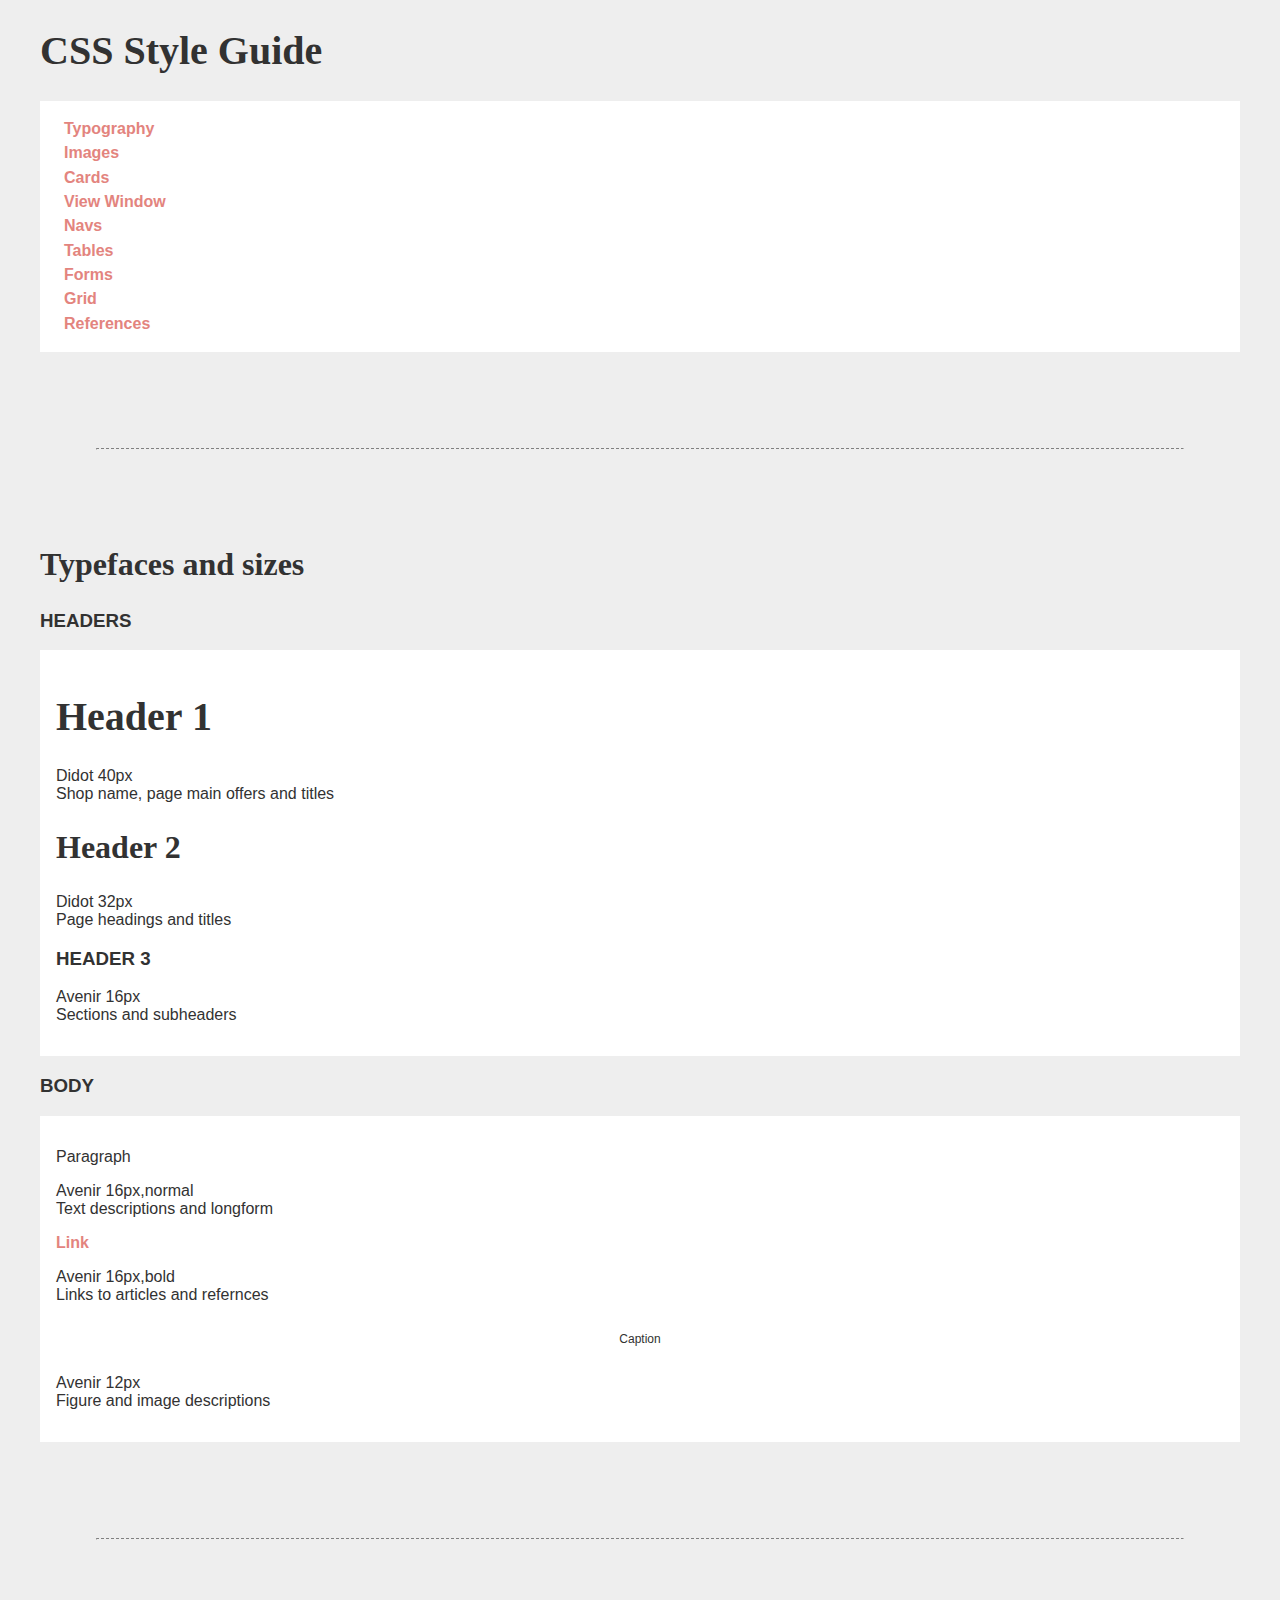
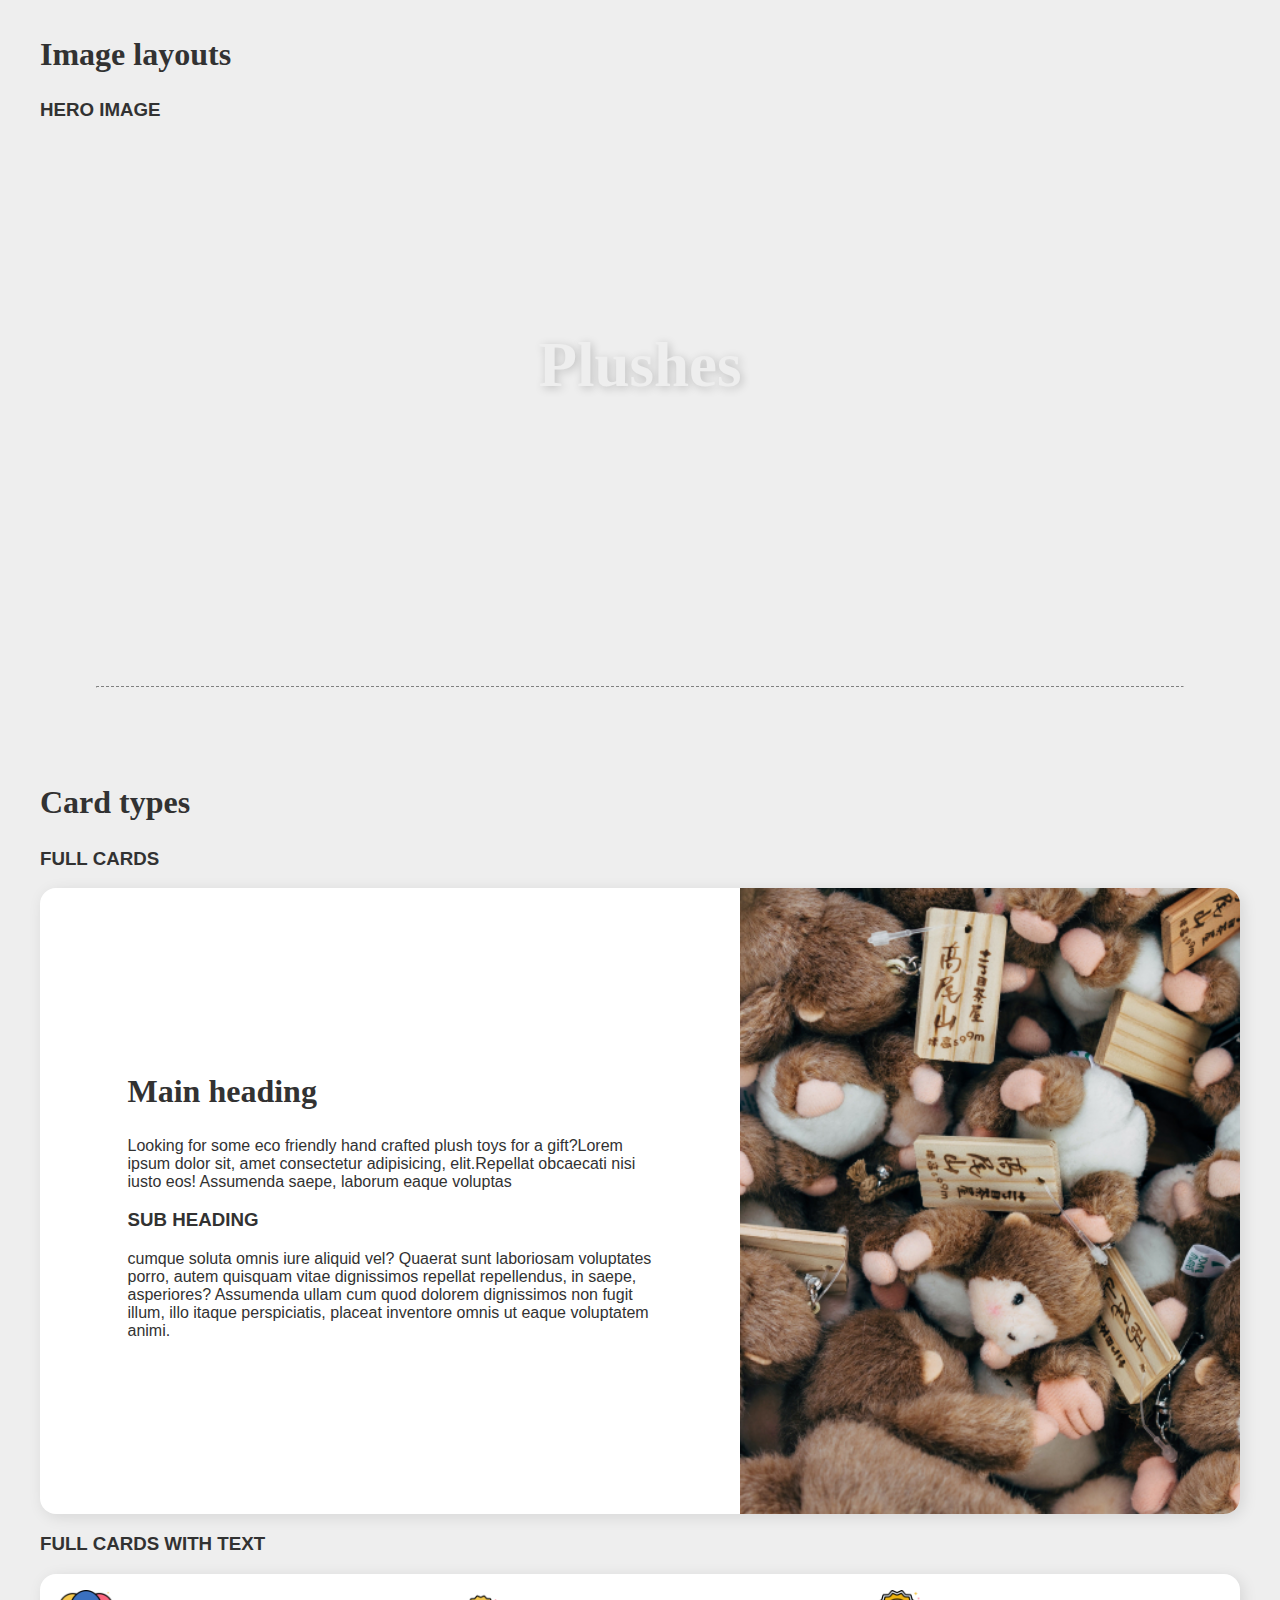
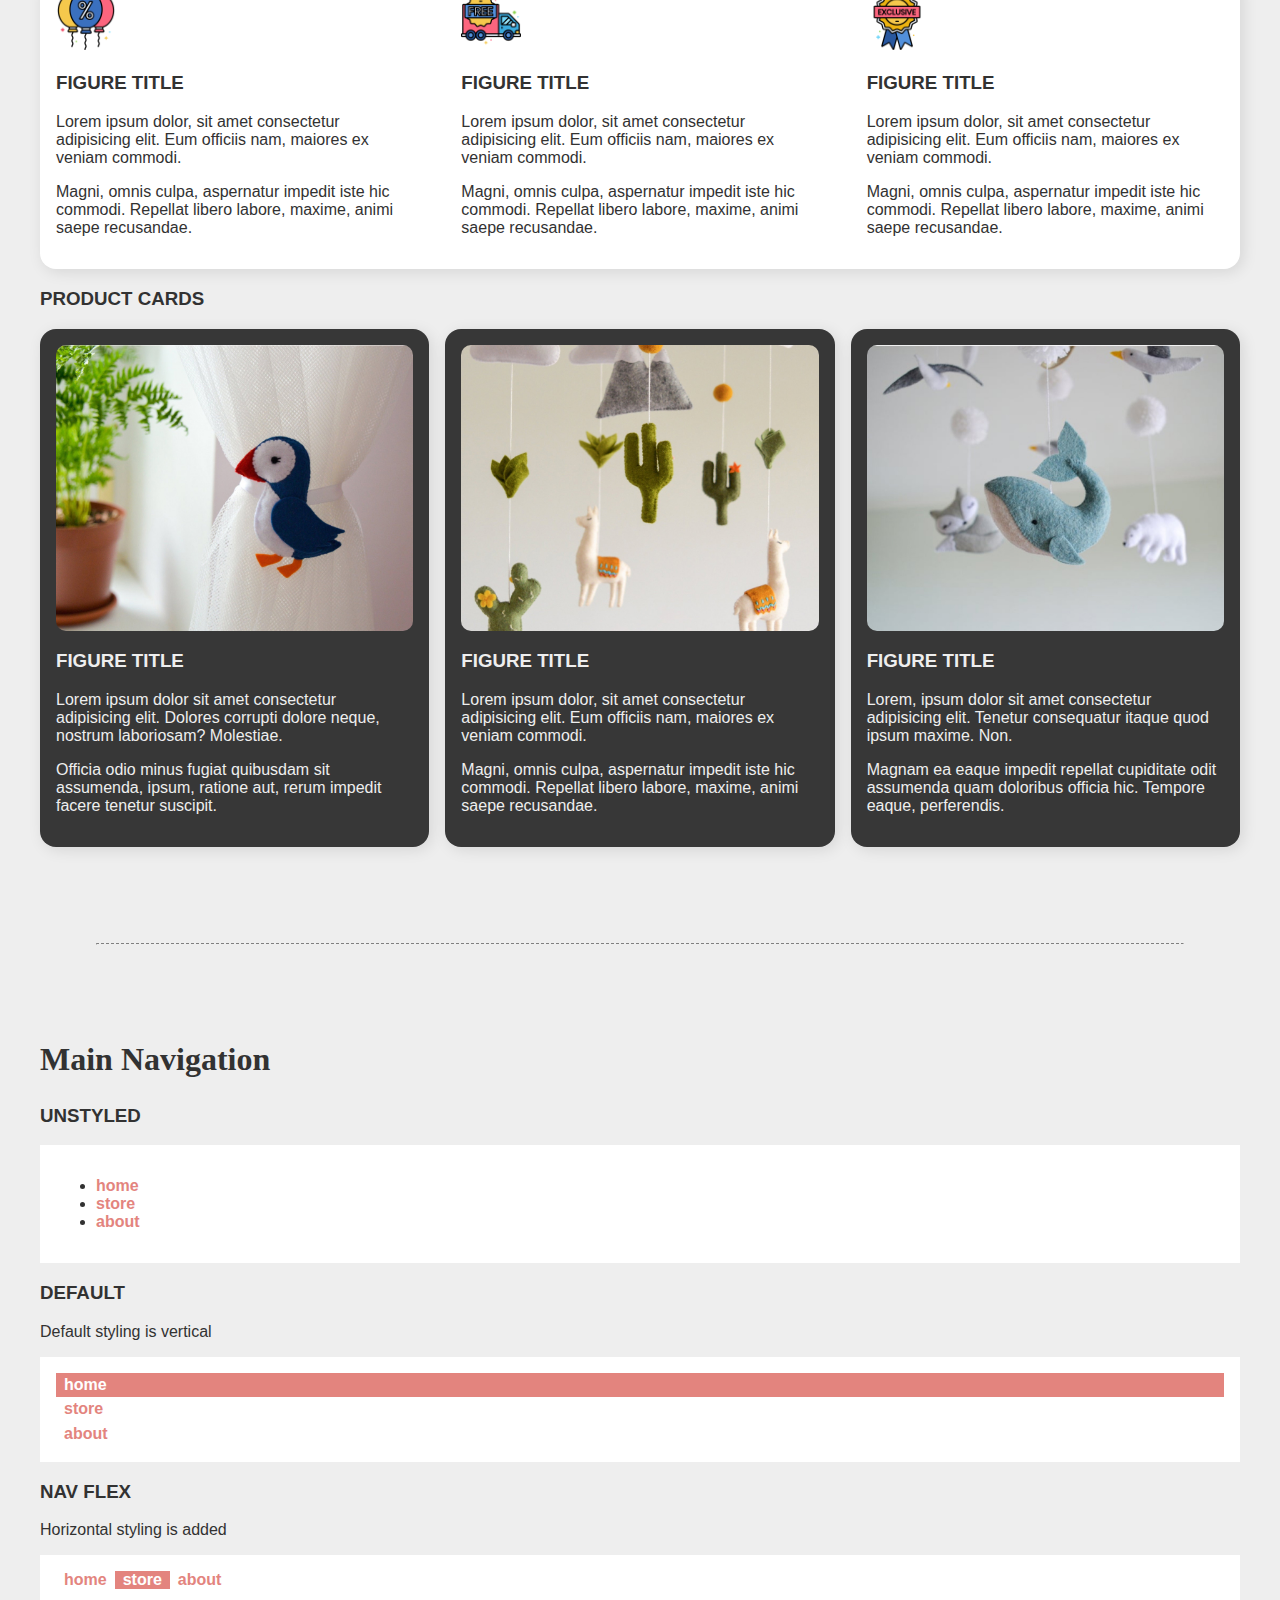
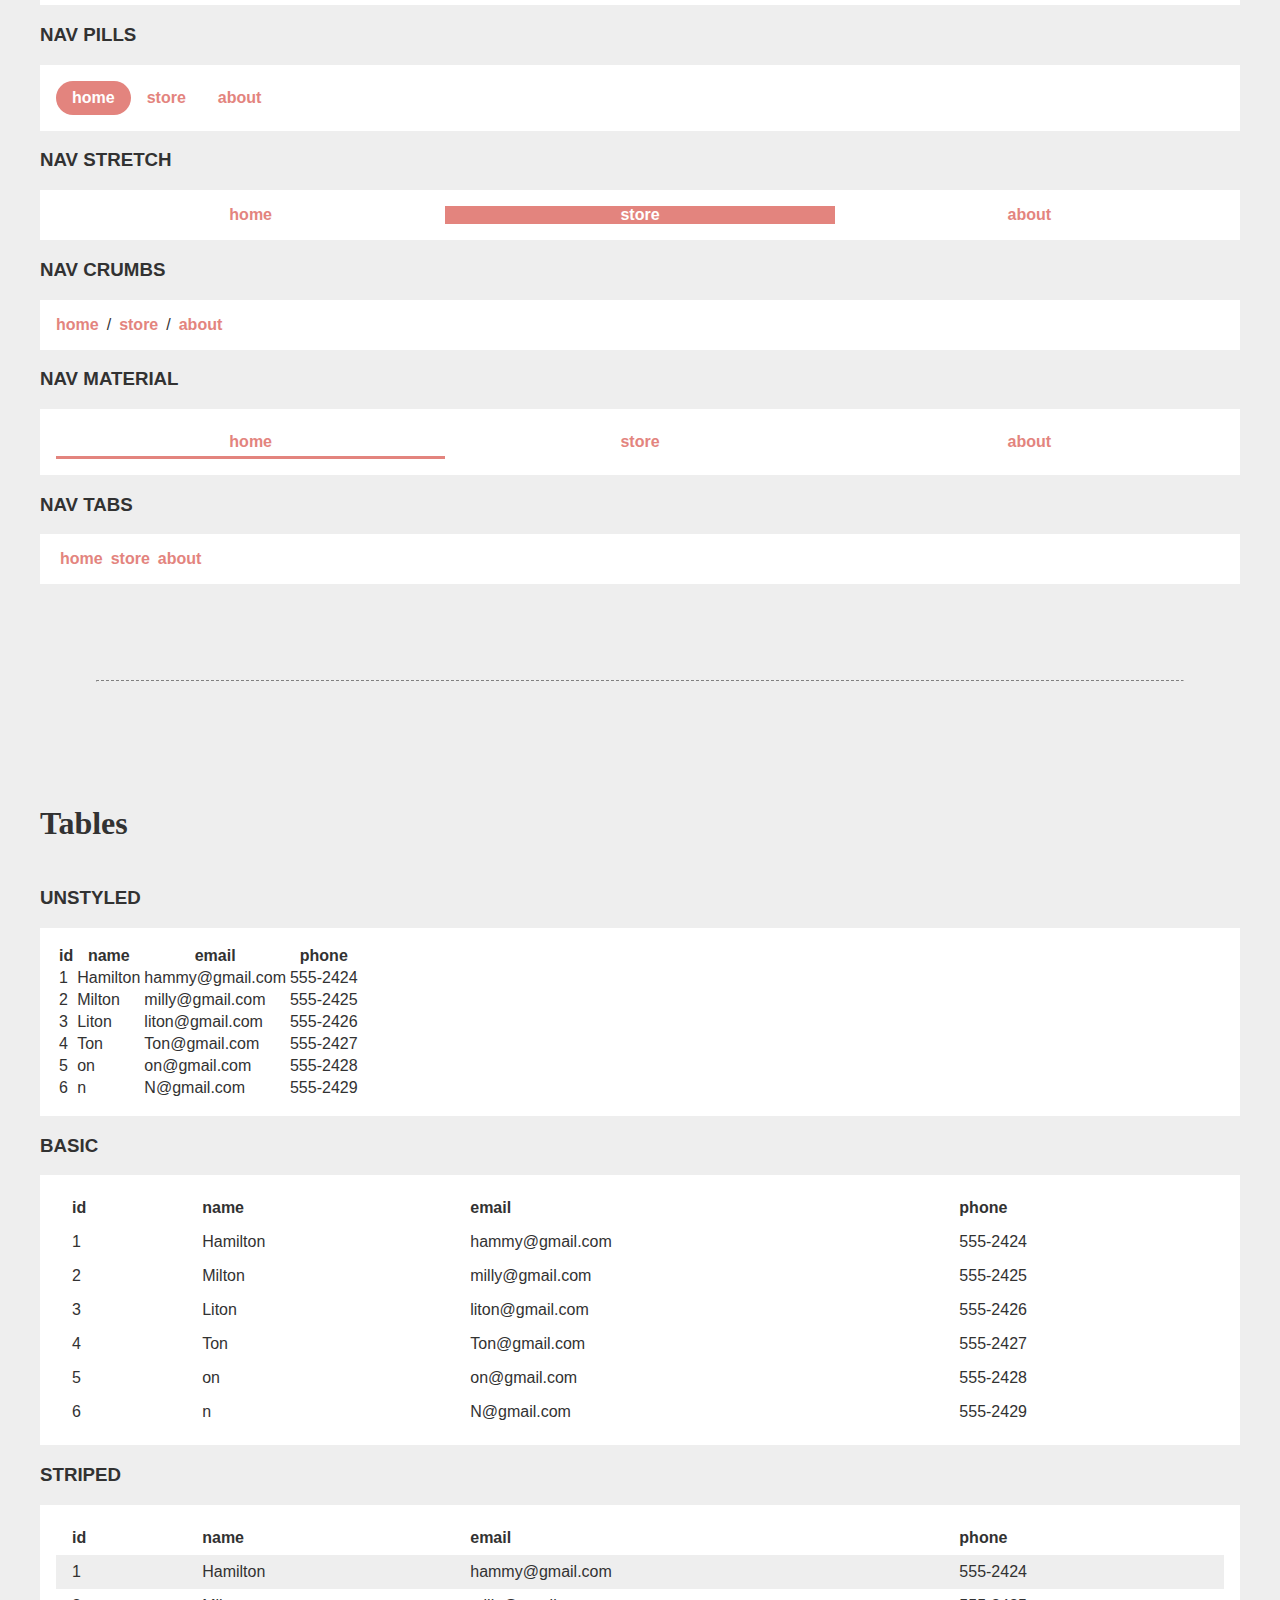
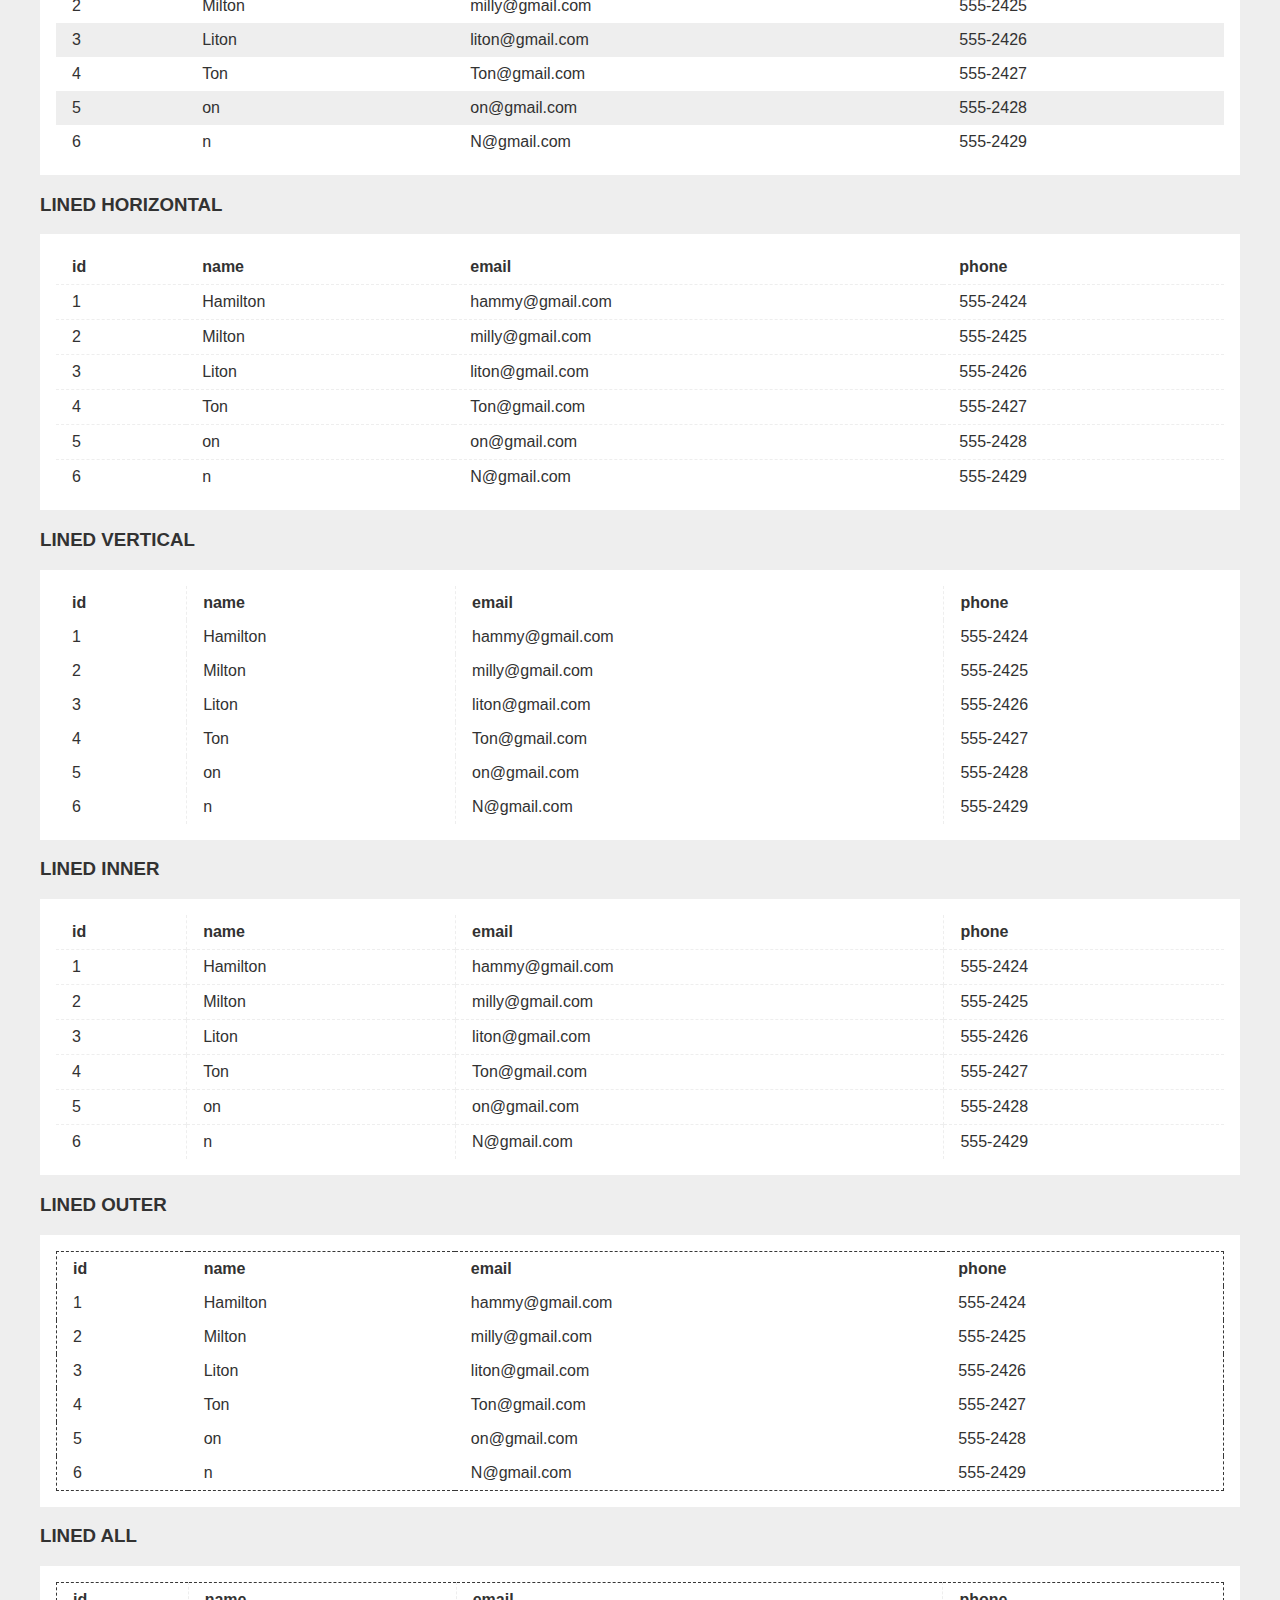
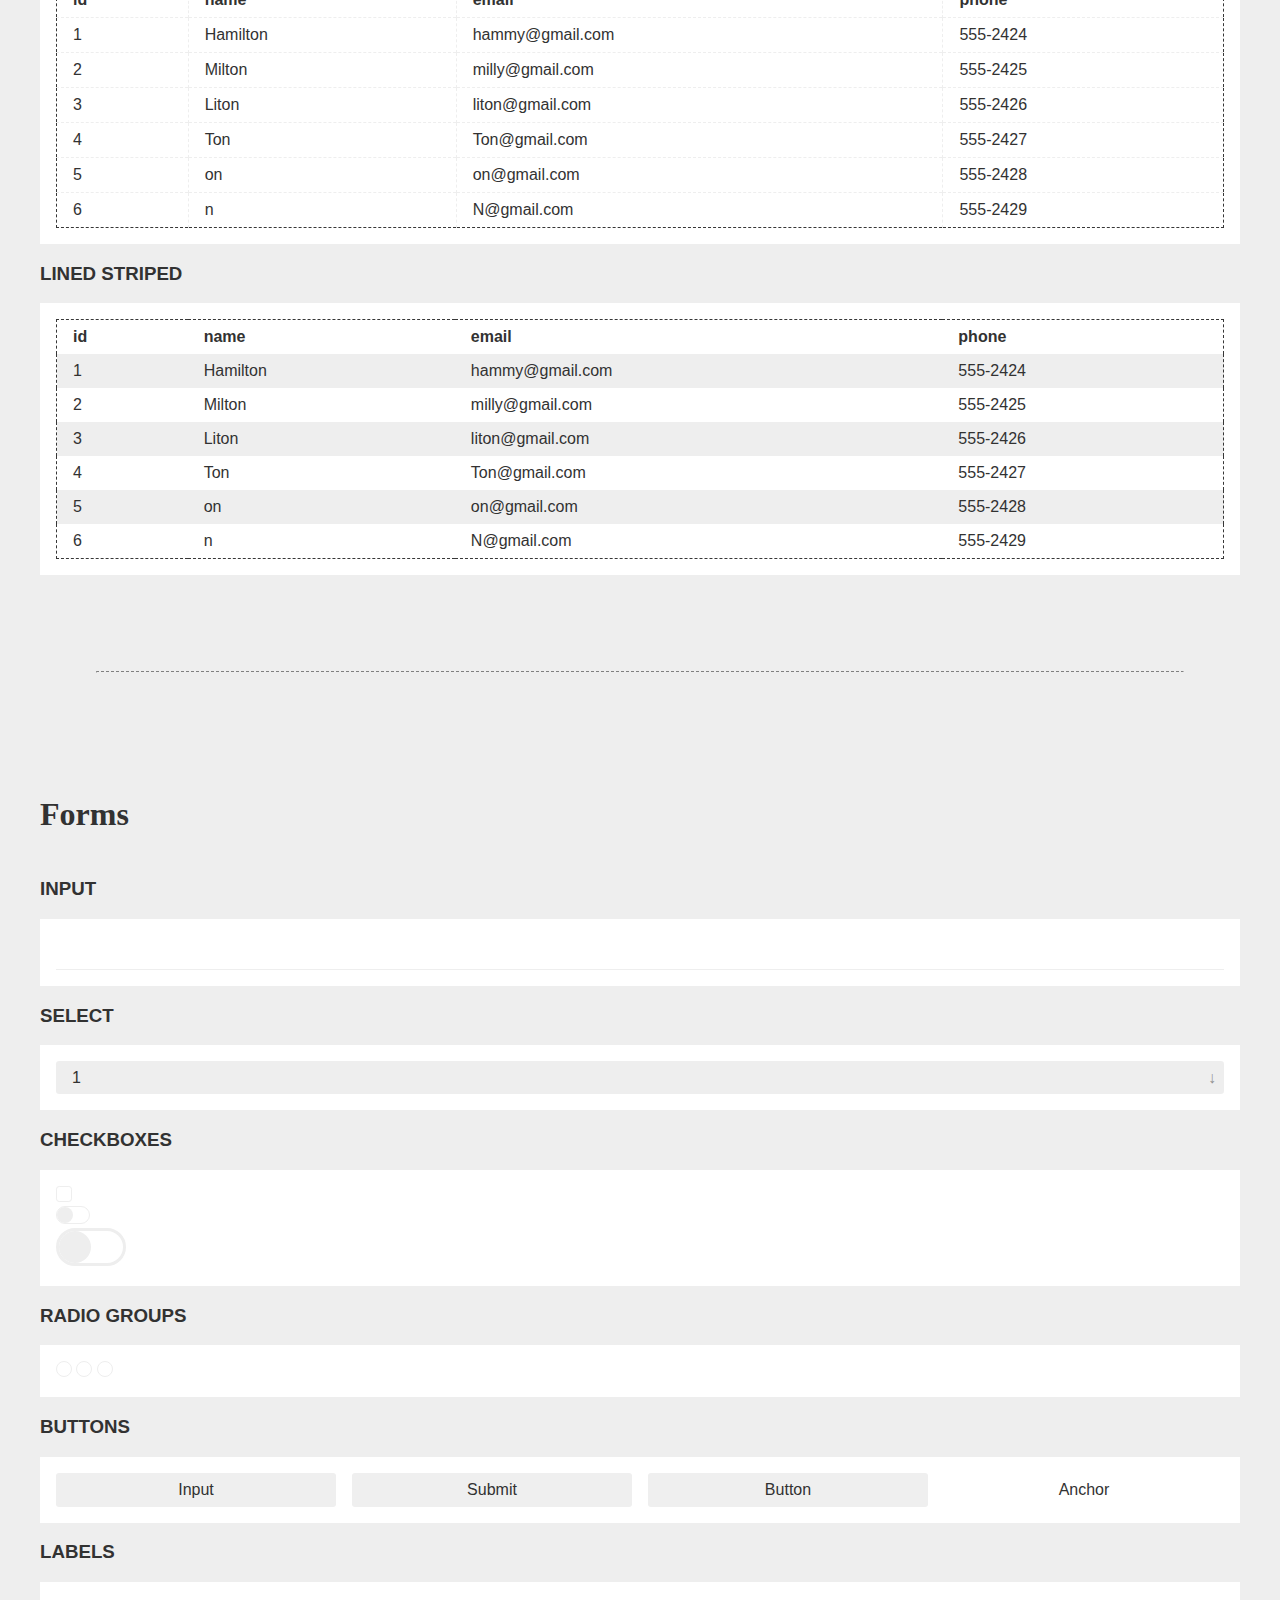
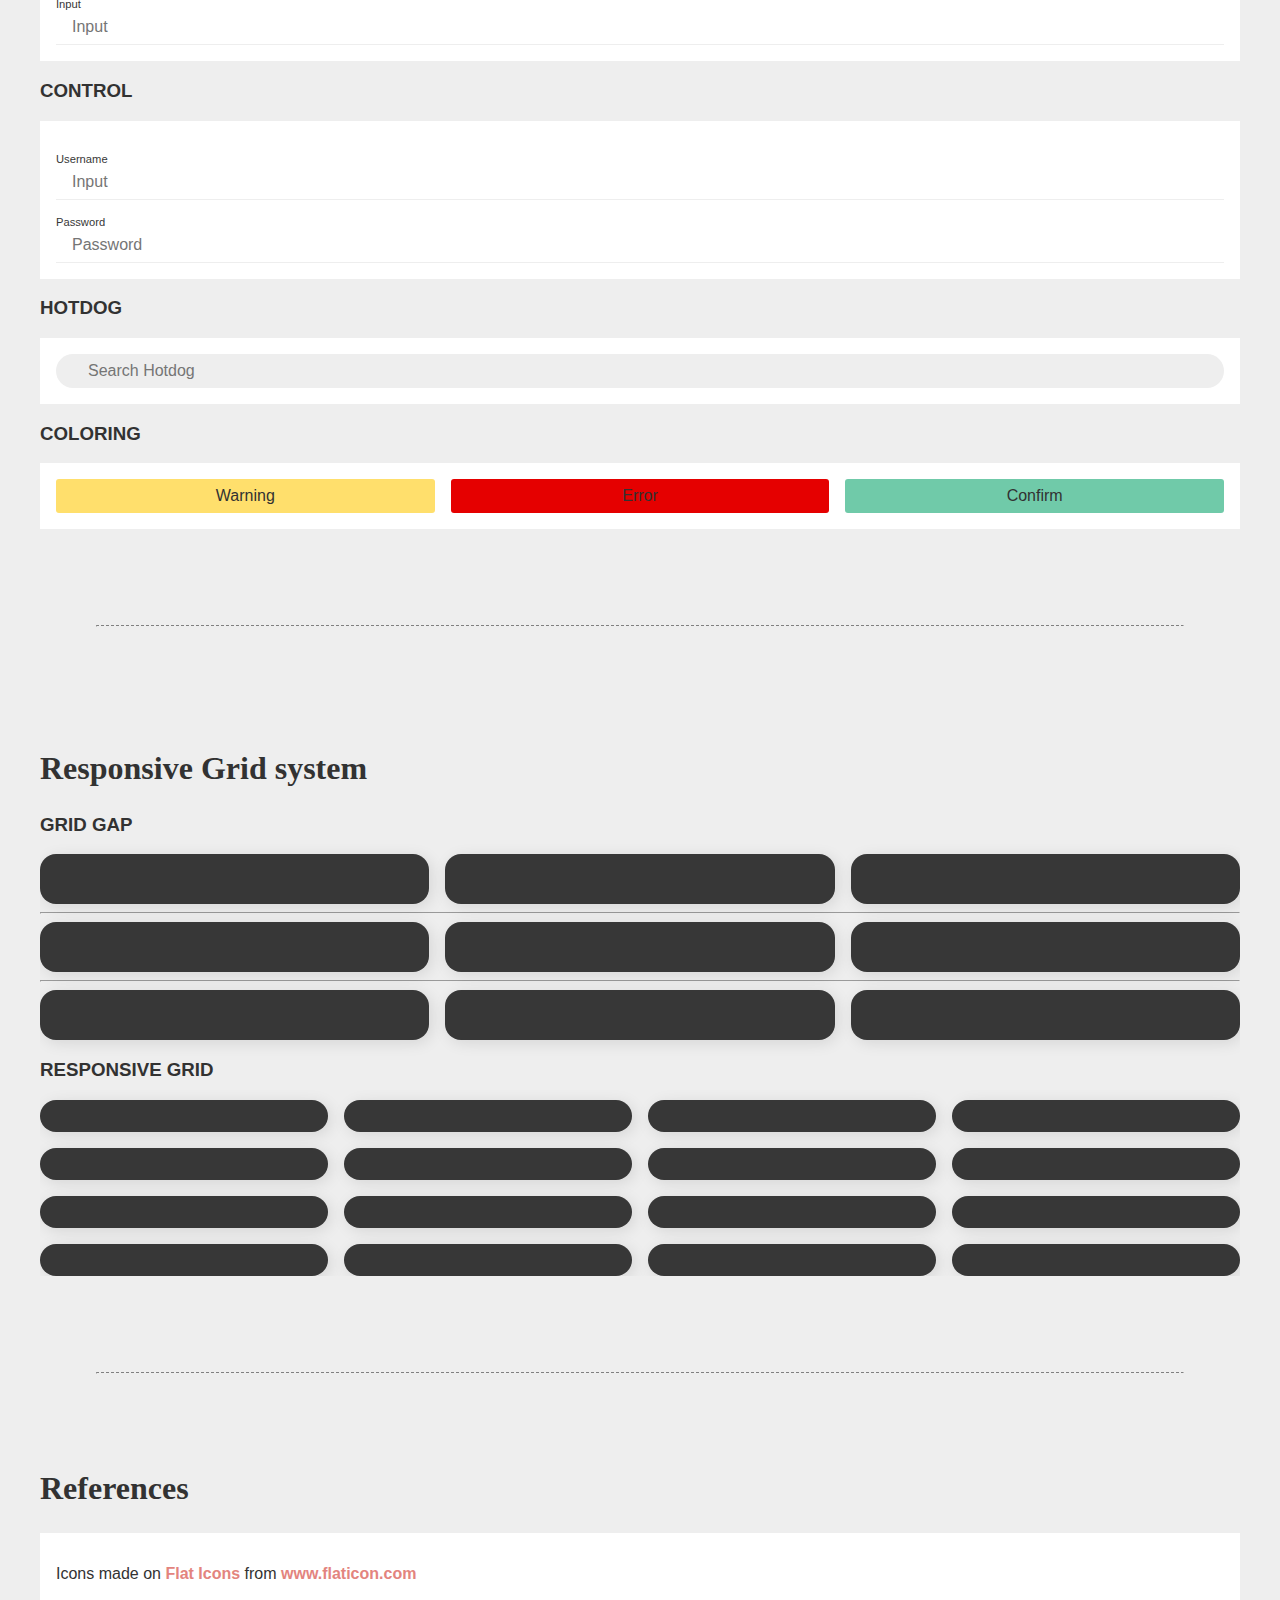
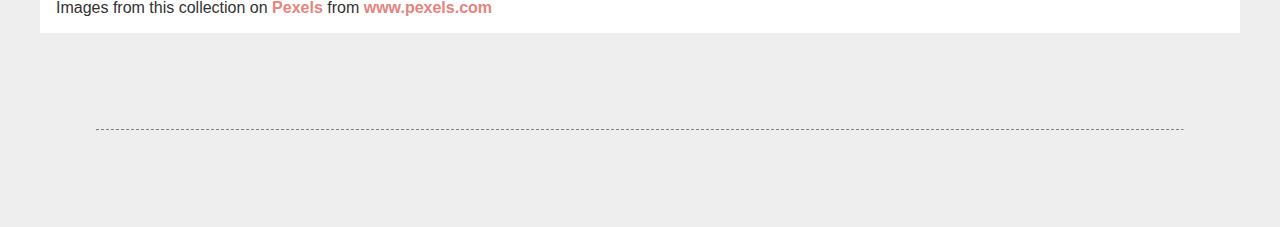
<file: m04/styleguide/index.html>
<!DOCTYPE html>
<html lang="en">
<head>
	<meta charset="UTF-8">
	<meta name="viewport" content="width=device-width, initial-scale=1.0">
	
	<title>CSS Style guide</title>
	
	<link rel="stylesheet" href="../lib/css/gridsystem.css">
	<link rel="stylesheet" href="../lib/css/styleguide.css">
	<link rel="stylesheet" href="../css/storetheme.css">

</head>
<body>
	<header class="container">
		<h1>CSS Style Guide</h1>
	<div class="card card-light">
		<nav class="nav">
			<ul>
				<li><a href="#typography">Typography</a></li>
				<li><a href="#images">Images</a></li>
				<li><a href="#cards">Cards</a></li>
				<li><a href="#viewwindow">View Window</a></li>
				<li><a href="#navs">Navs</a></li>
				<li><a href="#tables">Tables</a></li>
				<li><a href="#forms">Forms</a></li>
				<li><a href="#grid">Grid</a></li>
				<li><a href="#sources">References</a></li>
			</ul>
		</nav>
	</div>
    </header>

    <hr class="spacer large">

    <section id="typography">
    	<div class="container">
			<h2>Typefaces and sizes</h2>
			<h3>Headers</h3>
			<div class="card card-light">
				<div>
					<h1>Header 1</h1>
					<p>Didot 40px<br>Shop name, page main offers and titles</p>
				</div>
				<div>
					<h2>Header 2</h2>
					<p>Didot 32px<br>Page headings and titles</p>
				</div>
				<div>
					<h3>Header 3</h3>
					<p>Avenir 16px<br>Sections and subheaders</p>
				</div>
			</div>
			<h3>Body</h3>
			<div class="card card-light">
				<div>
					<p>Paragraph</p>
					<p>Avenir 16px,normal<br>Text descriptions and longform</p>
				</div>
				<div>
					<a href="#">Link</a>
					<p>Avenir 16px,bold<br>Links to articles and refernces</p>
				</div>
				<div>
					<figcaption>Caption</figcaption>
					<p>Avenir 12px<br>Figure and image descriptions</p>
				</div>
			</div>
		</div>
    </section>

    <hr class="spacer large">

    <section id="images">
    	<div class="container">
			<h2>Image layouts</h2>
			<h3>Hero Image</h3>
			<div class="view-window hero" style ="background-image: url(../img/m1.jpg)"> <!--https://www.pexels.com/photo/back-view-of-a-woman-carrying-her-teddy-bear-3605798/ -->
			<h1>Plushes</h1>
			</div>
		</div>
    </section>

    <hr class="spacer large">

    <section id="cards">
    	<div class="container">
    		<h2>Card types</h2>
			<h3>Full cards</h3>
			<div class="container pad">
				<div class="card card-soft card-light card-flat">
					<div class="grid">
						<div class="col-xs-12 col-md-7 center-child">
							<div style="max-width: 75%;">
								<h2>Main heading</h2>
								<p>Looking for some eco friendly hand crafted plush toys for a gift?Lorem ipsum dolor sit, amet consectetur adipisicing, elit.Repellat obcaecati nisi iusto eos! Assumenda saepe, laborum eaque voluptas</p>
								<h3>Sub heading</h3>
								<p>cumque soluta omnis iure aliquid vel? Quaerat sunt laboriosam voluptates porro, autem quisquam vitae dignissimos repellat repellendus, in saepe, asperiores? Assumenda ullam cum quod dolorem dignissimos non fugit illum, illo itaque perspiciatis, placeat inventore omnis ut eaque voluptatem animi.</p>
							</div>
						</div>
						<div class="col-xs-12 col-md-5">
							<img src=../img/m2.jpg alt="image" class="image-cover"> <!--https://www.pexels.com/photo/food-wood-winter-animal-2866305/-->
						</div>
					</div>
				</div>
			</div>

			<h3>Full cards with text</h3>
			<div class="container pad">
				<div class="card card-soft card-light card-flat">
					<div class="grid gap">
						<div class="col-sm-12 col-md-4">
							<div class= "card">
							<img src=../img/icons/002-balloons.png alt="baloon icon" class="icon"> <!--Flat Icons-->
							<div>
								<h3>Figure title</h3>
								<p>Lorem ipsum dolor, sit amet consectetur adipisicing elit. Eum officiis nam, maiores ex veniam commodi.</p>
								<p>Magni, omnis culpa, aspernatur impedit iste hic commodi. Repellat libero labore, maxime, animi saepe recusandae.</p>
							</div>
							</div>
						</div>
						<div class="col-sm-12 col-md-4">
							<div class= "card">
							<img src=../img/icons/032-truck.png alt="baloon icon" class="icon"> <!--Flat Icons-->
							<div>
								<h3>Figure title</h3>
								<p>Lorem ipsum dolor, sit amet consectetur adipisicing elit. Eum officiis nam, maiores ex veniam commodi.</p>
								<p>Magni, omnis culpa, aspernatur impedit iste hic commodi. Repellat libero labore, maxime, animi saepe recusandae.</p>
							</div>
							</div>
						</div>
						<div class="col-sm-12 col-md-4">
							<div class= "card">
							<img src=../img/icons/030-badge.png alt="baloon icon" class="icon"> <!--Flat Icons-->
							<div>
								<h3>Figure title</h3>
								<p>Lorem ipsum dolor, sit amet consectetur adipisicing elit. Eum officiis nam, maiores ex veniam commodi.</p>
								<p>Magni, omnis culpa, aspernatur impedit iste hic commodi. Repellat libero labore, maxime, animi saepe recusandae.</p>
							</div>
							</div>
						</div>
					</div>
				</div>
			</div>
			<h3>Product cards</h3>
			<div class="container pad">
				<div class ="grid gap">
					<div class="col-lg-4 col-md-6 col-sm-12">
						<div class="card card-soft card-dark">
							<div>
							<img src="../img/p1.jpg" alt="plush" class="image-contain product">
							</div>
							<h3>Figure title</h3>
							<div>
								<p>Lorem ipsum dolor sit amet consectetur adipisicing elit. Dolores corrupti dolore neque, nostrum laboriosam? Molestiae.</p>
								<p>Officia odio minus fugiat quibusdam sit assumenda, ipsum, ratione aut, rerum impedit facere tenetur suscipit.</p>
							</div>
						</div>
					</div>
					<div class="col-lg-4 col-md-6 col-sm-12">
						<div class="card card-soft card-dark">
							<div>
							<img src="../img/p2.jpg" alt="plush" class="image-contain product">
							</div>
							<h3>Figure title</h3>
							<div>
								<p>Lorem ipsum dolor, sit amet consectetur adipisicing elit. Eum officiis nam, maiores ex veniam commodi.</p>
								<p>Magni, omnis culpa, aspernatur impedit iste hic commodi. Repellat libero labore, maxime, animi saepe recusandae.</p>
							</div>
						</div>
					</div>
					<div class="col-lg-4 col-md-6 col-sm-12">
						<div class="card card-soft card-dark">
							<div>
							<img src="../img/p3.jpg" alt="plush" class="image-contain product">
							</div>
							<h3>Figure title</h3>
							<div>
								<p>Lorem, ipsum dolor sit amet consectetur adipisicing elit. Tenetur consequatur itaque quod ipsum maxime. Non.</p>
								<p>Magnam ea eaque impedit repellat cupiditate odit assumenda quam doloribus officia hic. Tempore eaque, perferendis.</p>
							</div>
						</div>
					</div>
					</div>
				</div>
			</div>
		</div>
    </section>

    <hr class="spacer large">

	<section id="navs">
		<script>
			const makeNav = (classes='') =>{
			const links = ["home","store","about"];
			let ran = Math.floor(Math.random()*links.length);
			return `
			<div class = "card card-light">
				<nav class ="${classes}">
					<ul>
					${links.reduce((r,o,i)=>r+`<li ${i==ran&& `class="active"`}><a href="#">${o}</a></li>`,"")}
					</ul>
				</nav>
			</div>`;
		}
		</script>
		<div class="container">
			<h2>Main Navigation</h2>
			
			<h3>Unstyled</h3>
			<script>document.write(makeNav(""));</script>

			<h3>Default</h3>
			<p>Default styling is vertical</p>
			<script>document.write(makeNav("nav"));</script>

			<h3>Nav Flex</h3>
			<p>Horizontal styling is added</p>
			<script>document.write(makeNav("nav-flex"));</script>

			<h3>Nav Pills</h3>
			<script>document.write(makeNav("nav-pills"));</script>

			<h3>Nav Stretch</h3>
			<script>document.write(makeNav("nav-stretch"));</script>

			<h3>Nav Crumbs</h3>
			<script>document.write(makeNav("nav-crumbs"));</script>

			<h3>Nav Material</h3>
			<script>document.write(makeNav("nav-material"));</script>

			<h3>Nav Tabs</h3>
			<script>document.write(makeNav("nav-tabs"));</script>

		</div>

		<script>
			$(()=>{
				$("[class*='nav'] a").on("click",function(e){console.log("honk")
					e.preventDefault();
					$(this).closest("li").addClass("active")
						.siblings().removeClass("active");

				})
			})
		</script>
	</section>

	<hr class="spacer large">

	<section id="tables">
		<script>
			const makeTable = (classes='') => {
				const head = ["id","name","email","phone"];
				const body = [
					[1,"Hamilton","hammy@gmail.com","555-2424"],
					[2,"Milton","milly@gmail.com","555-2425"],
					[3,"Liton","liton@gmail.com","555-2426"],
					[4,"Ton","Ton@gmail.com","555-2427"],
					[5,"on","on@gmail.com","555-2428"],
					[6,"n","N@gmail.com","555-2429"],
				];
				return `
				<div class = "container">
					<div class = "card card-light">
						<table class = "${classes}">
							<thead>
								<tr>${head.reduce((r,o)=>r+`<th>${o}</th>`,"")}</tr>
							</thead>
							<tbody>${body.reduce((r,o)=>r+`<tr>${o.reduce((r,o)=>r+`<td>${o}</td>`,"")}</tr>`,"")}
							</tbody>
						</table>
					</div>
				</div>`;
			}
		</script>

		<div class="card card-medium card-flat">
			<div class="container">
				<h2>Tables</h2>
			</div>
		</div>
			<div class="container">

				<h3>Unstyled</h3>
				<script>document.write(makeTable(""));</script>

				<h3>Basic</h3>
				<script>document.write(makeTable("table"));</script>

				<h3>Striped</h3>
				<script>document.write(makeTable("table striped"));</script>

				<h3>Lined Horizontal</h3>
				<script>document.write(makeTable("table lined horizontal"));</script>

				<h3>Lined Vertical</h3>
				<script>document.write(makeTable("table lined vertical"));</script>

				<h3>Lined Inner</h3>
				<script>document.write(makeTable("table lined vertical horizontal"));</script>

				<h3>Lined Outer</h3>
				<script>document.write(makeTable("table lined outer"));</script>

				<h3>Lined All</h3>
				<script>document.write(makeTable("table lined all"));</script>

				<h3>Lined Striped</h3>
				<script>document.write(makeTable("table lined outer striped"));</script>
			</div>
	</section>

	<hr class="spacer large">

	<section id="forms">
		<div class="card card-medium card-flat">
			<div class="container">
				<h2>Forms</h2>
			</div>
		</div>
		<div class="container">
			<h3>Input</h3>

			<div class="card card-light">
				<input type="text" class = "form-input" placerholder="Input">
			</div>

			<h3>Select</h3>
			<div class="card card-light">
				<div class="form-select">
					<select name="Amount">
						<option>1</option>
						<option>2</option>
						<option>3</option>
						<option>4</option>
						<option>5</option>
						<option>6</option>
						<option>7</option>
						<option>8</option>
						<option>9</option>
						<option>10</option>
					</select>
				</div>
			</div>
			<h3>Checkboxes</h3>
			<div class="card card-light">
				<div>
					<input type="checkbox" id="checkmark-1" class="hidden">
					<label for="checkmark-1" class="checkmark"></label>
				</div>
				<div>
					<input type="checkbox" id="toggle-1" class="hidden">
					<label for="toggle-1" class="toggle"></label>
				</div>
				<div>
					<input type="checkbox" id="toggle-2" class="hidden">
					<label for="toggle-2" class="toggle" style="font-size:2em;"></label>
				</div>
			</div>

			<h3>Radio Groups</h3>
			<div class="card card-light">
				<div>
					<input type="radio" id="radio-2-1" class="hidden" name="radio-2">
					<label for="radio-2-1" class="radio-group"></label>
					<input type="radio" id="radio-2-2" class="hidden" name="radio-2">
					<label for="radio-2-2" class="radio-group"></label>
					<input type="radio" id="radio-2-3" class="hidden" name="radio-2">
					<label for="radio-2-3" class="radio-group"></label>
				</div>
			</div>

			<h3>Buttons</h3>

			<div class="card card-light">
				<div class="grid gap">
					<div class="col-xs-12 col-md-3">
						<input type="button" class="form-button" value="Input">
					</div>
					<div class="col-xs-12 col-md-3">
						<input type="submit" class="form-button" value="Submit">
					</div>
					<div class="col-xs-12 col-md-3">
						<button type="submit" class="form-button">Button</button>
					</div>
					<div class="col-xs-12 col-md-3">
						<a href="#" class="form-button">Anchor</a>
					</div>
				</div>
			</div>

			<h3>Labels</h3>
			<div class="card card-light">
				<label for="input-1" class="form-label">Input</label>
				<input type="text" id="input-1" class="form-input" placeholder="Input">
			</div>

			<h3>Control</h3>

			<div class="card card-light">
				<div class="form-control">
					<label for="input-1" class="form-label">Username</label>
					<input type="text" id="input-1" class="form-input" placeholder="Input">
				</div>
				<div class="form-control">
					<label for="input-2" class="form-label">Password</label>
					<input type="text" id="input-1" class="form-input" placeholder="Password">
				</div>
			</div>

			<h3>Hotdog</h3>
			<div class="card card-light">
				<input type="search" class="hotdog" placeholder="Search Hotdog">
			</div>

			<h3>Coloring</h3>
			<div class="card card-light">
				<div class="grid gap">
					<div class="col-xs-12 col-md-4">
						<button type="submit" class="form-button warning">Warning</button>
					</div>
					<div class="col-xs-12 col-md-4">
						<button type="submit" class="form-button error">Error</button>
					</div>
					<div class="col-xs-12 col-md-4">
						<button type="submit" class="form-button confirm">Confirm</button>
					</div>
				</div>
			</div>
			
		</div>
		
	</section>

	<hr class="spacer large">

	<section id="grid">
		<div class="container overcrop pad">
			<h2>Responsive Grid system</h2>
			<h3>Grid Gap</h3>
			<div class="grid gap">
				<div class="col-4">
					<div class="card card-soft card-dark">&nbsp;</div>
				</div>
				<div class="col-4">
					<div class="card card-soft card-dark">&nbsp;</div>
				</div>
				<div class="col-4">
					<div class="card card-soft card-dark">&nbsp;</div>
				</div>
			</div>

			 <hr>

			 <div class="grid gap xs-small md-large">
			 	<div class="col-4">
			 		<div class="card card-soft card-dark">&nbsp;</div>
			 	</div>
			 	<div class="col-4">
			 		<div class="card card-soft card-dark">&nbsp;</div>
			 	</div>
			 	<div class="col-4">
			 		<div class="card card-soft card-dark">&nbsp;</div>
			 	</div>
			 </div>

			 <hr>

			 <div class="grid gap small">
			 	<div class="col-4">
			 		<div class="card card-soft card-dark">&nbsp;</div>
			 	</div>
			 	<div class="col-4">
			 		<div class="card card-soft card-dark">&nbsp;</div>
			 	</div>
			 	<div class="col-4">
			 		<div class="card card-soft card-dark">&nbsp;</div>
			 	</div>
			 </div>

			 <div class="container gap">
			 	<h3>Responsive Grid</h3>
			 	<div class="grid gap small">
			 		<div class="col-xs-12 col-md-6 col-lg-3">
			 			<div class="card card-soft card-dark"></div>
			 		</div>
			 		<div class="col-xs-12 col-md-6 col-lg-3">
			 			<div class="card card-soft card-dark"></div>
			 		</div>
			 		<div class="col-xs-12 col-md-6 col-lg-3">
			 			<div class="card card-soft card-dark"></div>
			 		</div>
			 		<div class="col-xs-12 col-md-6 col-lg-3">
			 			<div class="card card-soft card-dark"></div>
			 		</div>
			 		<div class="col-xs-12 col-md-6 col-lg-3">
			 			<div class="card card-soft card-dark"></div>
			 		</div>
			 		<div class="col-xs-12 col-md-6 col-lg-3">
			 			<div class="card card-soft card-dark"></div>
			 		</div>
			 		<div class="col-xs-12 col-md-6 col-lg-3">
			 			<div class="card card-soft card-dark"></div>
			 		</div>
			 		<div class="col-xs-12 col-md-6 col-lg-3">
			 			<div class="card card-soft card-dark"></div>
			 		</div>
			 		<div class="col-xs-12 col-md-6 col-lg-3">
			 			<div class="card card-soft card-dark"></div>
			 		</div>
			 		<div class="col-xs-12 col-md-6 col-lg-3">
			 			<div class="card card-soft card-dark"></div>
			 		</div>
			 		<div class="col-xs-12 col-md-6 col-lg-3">
			 			<div class="card card-soft card-dark"></div>
			 		</div>
			 		<div class="col-xs-12 col-md-6 col-lg-3">
			 			<div class="card card-soft card-dark"></div>
			 		</div>
			 		<div class="col-xs-12 col-md-6 col-lg-3">
			 			<div class="card card-soft card-dark"></div>
			 		</div>
			 		<div class="col-xs-12 col-md-6 col-lg-3">
			 			<div class="card card-soft card-dark"></div>
			 		</div>
			 		<div class="col-xs-12 col-md-6 col-lg-3">
			 			<div class="card card-soft card-dark"></div>
			 		</div>
			 		<div class="col-xs-12 col-md-6 col-lg-3">
			 			<div class="card card-soft card-dark"></div>
			 		</div>
			 	</div>
			 </div>
		</div>

    </section>

    <hr class="spacer large">

    <section id="sources">
    	<div class="container">
    		<h2>References</h2>
    		<div class="card card-light">
				<p>Icons made on <a href="https://www.flaticon.com/packs/black-friday-83?k=1615173504660" title="Flat Icon Pack">Flat Icons</a> from <a href="https://www.flaticon.com/" title="Flaticon">www.flaticon.com</a></p>
				<p>Images from this collection on <a href="https://www.pexels.com/photo/back-view-of-a-woman-carrying-her-teddy-bear-3605798/" title="Plush images">Pexels</a> from <a href="https://www.pexels.com/" title="Pexels">www.pexels.com</a></p>
			</div>
		</div>
	</section>

	<hr class="spacer large">


    
</body>
</html>
</file>
<file: m04/lib/css/gridsystem.css>
/* layout for grid system */

.grid {
	display: grid;
	--grid-gap: 1em;
	grid-template-columns: repeat(12,1fr);
}
	.grid-10{
		grid-template-columns: repeat(10,1fr);
	}
.grid.gap {
	grid-gap: var(--grid-gap);
	gap: var(--grid-gap);
}

.gap-large{ --grid-gap:2em;}
.gap-medium{ --grid-gap:1em;}
.gap-small{ --grid-gap:.5em;}

.col-0 {display:none;}
.col-1 {grid-column: span 1;}
.col-2 {grid-column: span 2;}
.col-3 {grid-column: span 3;}
.col-4 {grid-column: span 4;}
.col-5 {grid-column: span 5;}
.col-6 {grid-column: span 6;}
.col-7 {grid-column: span 7;}
.col-8 {grid-column: span 8;}
.col-9 {grid-column: span 9;}
.col-10 {grid-column: span 10;}
.col-11 {grid-column: span 11;}
.col-12 {grid-column: span 12;}

@media (min-width: 0){
	.gap-xs-large {--grid-gap: 2em;}
	.gap-xs-medium {--grid-gap: 1em;}
	.gap-xs-small {--grid-gap: .5em;}

	.col-xs-0 {display:none;}
	.col-xs-1 {grid-column: span 1;}
	.col-xs-2 {grid-column: span 2;}
	.col-xs-3 {grid-column: span 3;}
	.col-xs-4 {grid-column: span 4;}
	.col-xs-5 {grid-column: span 5;}
	.col-xs-6 {grid-column: span 6;}
	.col-xs-7 {grid-column: span 7;}
	.col-xs-8 {grid-column: span 8;}
	.col-xs-9 {grid-column: span 9;}
	.col-xs-10 {grid-column: span 10;}
	.col-xs-11 {grid-column: span 11;}
	.col-xs-12 {grid-column: span 12;}
}

@media (min-width: 320px){
	.gap-sm-large {--grid-gap: 2em;}
	.gap-sm-medium {--grid-gap: 1em;}
	.gap-sm-small {--grid-gap: .5em;}

	.col-sm-0 {display:none;}
	.col-sm-1 {grid-column: span 1;}
	.col-sm-2 {grid-column: span 2;}
	.col-sm-3 {grid-column: span 3;}
	.col-sm-4 {grid-column: span 4;}
	.col-sm-5 {grid-column: span 5;}
	.col-sm-6 {grid-column: span 6;}
	.col-sm-7 {grid-column: span 7;}
	.col-sm-8 {grid-column: span 8;}
	.col-sm-9 {grid-column: span 9;}
	.col-sm-10 {grid-column: span 10;}
	.col-sm-11 {grid-column: span 11;}
	.col-sm-12 {grid-column: span 12;}
}

@media (min-width: 600px){
	.gap-md-large {--grid-gap: 2em;}
	.gap-md-medium {--grid-gap: 1em;}
	.gap-md-small {--grid-gap: .5em;}

	.col-md-0 {display:none;}
	.col-md-1 {grid-column: span 1;}
	.col-md-2 {grid-column: span 2;}
	.col-md-3 {grid-column: span 3;}
	.col-md-4 {grid-column: span 4;}
	.col-md-5 {grid-column: span 5;}
	.col-md-6 {grid-column: span 6;}
	.col-md-7 {grid-column: span 7;}
	.col-md-8 {grid-column: span 8;}
	.col-md-9 {grid-column: span 9;}
	.col-md-10 {grid-column: span 10;}
	.col-md-11 {grid-column: span 11;}
	.col-md-12 {grid-column: span 12;}
}

@media (min-width: 900px){
	.gap-lg-large {--grid-gap: 2em;}
	.gap-lg-medium {--grid-gap: 1em;}
	.gap-lg-small {--grid-gap: .5em;}

	.col-lg-0 {display:none;}
	.col-lg-1 {grid-column: span 1;}
	.col-lg-2 {grid-column: span 2;}
	.col-lg-3 {grid-column: span 3;}
	.col-lg-4 {grid-column: span 4;}
	.col-lg-5 {grid-column: span 5;}
	.col-lg-6 {grid-column: span 6;}
	.col-lg-7 {grid-column: span 7;}
	.col-lg-8 {grid-column: span 8;}
	.col-lg-9 {grid-column: span 9;}
	.col-lg-10 {grid-column: span 10;}
	.col-lg-11 {grid-column: span 11;}
	.col-lg-12 {grid-column: span 12;}
}

@media (min-width: 1200px){
	.gap-xl-large {--grid-gap: 2em;}
	.gap-xl-medium {--grid-gap: 1em;}
	.gap-xl-small {--grid-gap: .5em;}

	.col-xl-0 {display:none;}
	.col-xl-1 {grid-column: span 1;}
	.col-xl-2 {grid-column: span 2;}
	.col-xl-3 {grid-column: span 3;}
	.col-xl-4 {grid-column: span 4;}
	.col-xl-5 {grid-column: span 5;}
	.col-xl-6 {grid-column: span 6;}
	.col-xl-7 {grid-column: span 7;}
	.col-xl-8 {grid-column: span 8;}
	.col-xl-9 {grid-column: span 9;}
	.col-xl-10 {grid-column: span 10;}
	.col-xl-11 {grid-column: span 11;}
	.col-xl-12 {grid-column: span 12;}
}
</file>
<file: m04/css/storetheme.css>
:root{
	--color-body:#323232;
	--color-main:#E3847E;
	--color-main-dark: #E2665E;
	--color-main-light: #FDB890;
}

body {
	color: var(--color-body);
	background-color: var(--color-neutral-light);
}

a{
	color: var(--color-main);
}

.hero{
	margin: 0;
}

.hero h1{
	font-size: 7vmin;
	color: var(--color-neutral-light);
	text-shadow: 2px 2px 10px rgba(0,0,0,0.2);
}



.flex-spacer{
	flex:none;
	width: 1em;
}


@media (max-width: 450px) {
	.navbar h1{
		white-space: nowrap;
	}
	.navbar>.display-flex{
		flex-wrap: wrap;
	}
}


@media only screen and (min-width: 768px) and (max-width: 1023px){
	
} /*tablet*/

@media only screen and (min-width: 320px) and (max-width: 767px){

} /*mobile*/
</file>
<file: m04/lib/css/styleguide.css>
/*elements reset */

:root {
	--header-height:3em;

	--color-neutral: #919191;
	--color-neutral-dark: #373737;
	--color-neutral-light: #EEEEEE;

	--color-warning: #FFDF6C;
	--color-error: #E50000;
	--color-confirm: #70CAA9;
}

*,*::after,*::before{
	box-sizing: border-box;
}

body{
	margin: 0;
	font: 100%;
	font-family: Avenir,"Open Sans", Montserrat, sans-serif;
}

h1,
h2{
	font-family: Didot,"Times new roman",serif;
}

h1{
	font-size: 2.5em;
}
h2{
	font-size: 2em;
}
h3{
	text-transform: uppercase;
}



a{
	display: inline-block;
	color: inherit;
	text-decoration: none;
	font-weight: 700;
}

a:hover{
	text-decoration: underline;
}

/* standard classes */

.display-flex{display:flex;}
.display-block {display:block;}
.display-inlineblock {display:inline-block;}

.flex-stretch{flex:1;}
.flex-none {flex:none;}

.container{
	max-width: 1200px;
	margin-left: auto;
	margin-right: auto;

}

.overcrop {
	position: relative;
	overflow: hidden;
	}

	@media(max-width: 1200px){
		.pad{padding-left: 1em; padding-right: 1em;}
	}


/* custom components */

.navbar {
	line-height: var(--header-height);
	background-color: var(--color-neutral-dark);
	color: var(--color-neutral-light);
}

	.navbar h1{
		font-size: 1em;
		margin: 0;
		padding: 0 1em;
	}
	.navbar a{
		padding: 0 1em;
		color: inherit;
	}

/* Navs */
.nav-tabs ul,
.nav-material ul,
.nav-crumbs ul,
.nav-flex ul,
.nav-pills ul,
.nav-stretch ul,
.nav ul{
		list-style: none;
		margin-top: 0;
		margin-bottom: 0;
		padding-left: 0;
	}

	.nav a {
		display: block;
		padding-top: 0.2em;
		padding-bottom: 0.2em;

	}

	.nav-flex a,
	.nav-strtech a,
	.nav a{
		padding-right: 0.5em;
		padding-left:0.5em;
	}
	.nav-stretch .active a,
	.nav-flex .active a,
	.nav-pills .active a,
	.nav .active a {
		background-color: var(--color-main);
		color:#fff;
	}

.nav-tabs ul,
.nav-material ul,
.nav-crumbs ul,
.nav-flex ul,
.nav-pills ul,
.nav-stretch ul{

	display: flex;

}

.nav-material li,
.nav-stretch li{
	flex:1;
	text-align: center;
}

.nav-material a,
.nav-stretch a{
	display: block;
}

.nav-pills a{
	border-radius: 2em;
	padding: 0.5em 1em;
	text-decoration: none;
}

.nav-pills :not(.active)>a:hover {
	background-color: var(--color-neutral-light);
}

.nav-crumbs li:not(:first-child)::before {
	content:'/';
	display:inline-block;
	margin-left: 0.5em;
	margin-right: 0.5em;
}

.nav-material a{
	text-decoration: none;
	position: relative;
	padding-top: 0.5em;
	padding-bottom: 0.5em;
}

.nav-material a::after{
	position: absolute;
	bottom: 0;
	left: 0;
	width: 100%;
	height: 0;
	content:'';
	background-color: var(--color-main);
	transition: all 0.3s;
}
.nav-material .active a::after{
	height: 3px;
}
.nav-tabs{
	border-bottom: var(--color-neutral-light);
}
.nav-tabs li{
	margin-left: 0.25em;
	margin-right: 0.25em;
}
.navtabs a{
	padding: 0.5em 1em;
	border-radius: 0.3em 0.3em 0 0;
	text-decoration: none;
	border: 1px solid transparent;
	transform: translateY(1px);
}

.navtabs a:hover{
	background-color: var(--color-neutral-light);
}
.nav-tabs .active a{
	background-color: #fff;
	border-color: var(--color-neutral-light) var(--color-neutral-light) #fff;
	position: relative;
}

.card {
	padding: 1em;
	overflow: hidden;
	position: relative;
}

	.container>.card{
		margin-top: 1em;
		margin-bottom: 1em;
	}

	[class*='col-']>.card,
	.flex-stretch>.card{
		height: 100%;
	}

	}
	.card>:first-child {margin-top:0;}
	.card>:last-child {margin-bottom: 0;}

	.card-soft{
		box-shadow: 3px 3px 15px rgba(0,0,0,0.1);
		border-radius: 1em;
	}
	.card-light{
		background-color: #ffffff;
	}
	.card-dark{
		background-color: var(--color-neutral-dark);
		color: var(--color-neutral-light);
	}
	.card-heading {
		text-align: center;
	}
	.card-flat{
		padding: 0;
	}

.view-window{
	background-size: cover;
	background-position: center;
	background-attachment: fixed;
	position: relative;
	overflow: hidden;
	height: 50vh;
	margin-top: 1em;
	margin-bottom: 1em;

	display: flex;
	align-items: center;
	justify-content: center;
}
	.view-window>:first-child{
		max-height: calc(100% - 4em);
		max-width: calc(100% - 4em);
	}

.image-full{
		height: 100%;
		width: 100%;
		object-fit: cover;
		object-position: top;
	}

.image-contain,
.image-cover{
	height:100%;
	width: 100%;
	object-position: center;
	vertical-align: text-bottom;
}

.image-cover{
	object-fit:cover;
}
.image-contain{
	object-fit: contain;
}
.image-fit{
	max-width: 100%;
	vertical-align: text-bottom;
}
.image-circle{
	position: relative;
	height: 0;
	padding-bottom: 100%;
}
	.image-circle img{
		width: 100%;
		height: 100%;
		position: absolute;
		top:0;
		left:0;
		object-fit: cover;
		object-position: center;
		border-radius: 50%;
		vertical-align: text-bottom;
	}

img.icon{
	max-width: 60px;
}
img.product{
	border-radius: 10px;
}
.center-child{
	display: flex;
	align-items: center;
	justify-content: center;
	position: relative;
	overflow: hidden;
}

hr.spacer{
	margin: 1em;
	border-top: 1px dashed;
}

.spacer.large{
	margin: 6em;
	border-top: 1px dashed;
}

figure {
	margin: 0;
}

	figcaption {
		font-size: 12px;
		padding: 1em;
		text-align: center;
	}

.form-control{
	margin-top: 1em;
	margin-bottom: 1em;
}
.form-label{
	display: block;
	font-size: 0.7em;
	color: var(--color-neutral-dark);
}

.hotdog,
.form-input{
	display: inline-block;
	border-width: 0;
	background-color: transparent;
	padding: 0.5em 1em;
	font: inherit;
	color: inherit;
	border-bottom: 1px solid var(--color-neutral-light);
	width:100%;
	-webkit-appearance:none;
	outline: 0;
	transition: all 0.6s;
}

.form-input:focus{
	border-bottom-color: var(--color-neutral-dark);
}

.hotdog{
	border-width: 0;
	background-color: var(--color-neutral-light);
	border-radius: 2em;
	padding: 0.5em 2em;

}

.form-button{
	display: inline-block;
	width: 100%;
	padding: 0.5em 1em;
	margin:0;
	font: inherit;
	-webkit-appearance:none;
	border-width: 0;
	border-color: var(--color-neutral-light);
	border-radius: 3px;
	outline:0;
	vertical-align: baseline;
	color:inherit;
	text-align: center;
	text-decoration: none !important;
	cursor:pointer;
	transition: box-shadow 0.3s, transform 0.6s;
}

.form-button:active {
	background-color: var(--color-neutral-dark);
	color: var(--color-neutral-light);
}
.form-button:hover {
	box-shadow:2px 2px 10px rgba(0,0,0,0.15);
	transform: translateY(-1px);
}
.warning{
	background-color: var(--color-warning);
}
.error{
	background-color: var(--color-error);
}
.confirm{
	background-color: var(--color-confirm);
}

.form-select select{
	display: inline-block;
	border-width: 0;
	background-color: var(--color-neutral-light);
	padding: 0.5em 1.5em 0.5em 1em;
	font:inherit;
	color: inherit;
	width: 100%;
	-webkit-appearance: none;
	outline: 0;
	transition: all 0.6s;
	border-radius: 0.2em;
}

.form-select{
	position: relative;

}
.form-select::after {
	position: absolute;
	top:50%;
	right:0.5em;
	transform: translateY(-50%);
	color: var(--color-neutral-dark);
	font-size: 1em;
	content: '↓';
	opacity:0.5;
	pointer-events:none;
}

/* Toggles */
.hidden{display: none;}

.hidden+.checkmark {
	display: inline-block;
	width: 1em;
	height: 1em;
	background-color: transparent;
	border-radius: 0.2em;
	border: 1px solid var(--color-neutral-light);
	position: relative;
	cursor: pointer;
}
.hidden+.checkmark::after{
	content:'';
	position: absolute;
	top: 50%;
	left:50%;
	transform: translate(-50%,-50%);
	font-size: 0.8em;
}

.hidden:checked+.checkmark::after {
    content: '✔';
}

.hidden+.toggle {
    display: inline-block;
    width: 2em;
    height: 1em;
    background-color: white;
    border-radius: 1em;
    border: 0.1em solid var(--color-neutral-light);
    position: relative;
    box-sizing: content-box;
    cursor: pointer;
}

.hidden+.toggle::after {
    content: '';
    position: absolute;
    top: 0;
    left: 0;
    width: 1em;
    height: 1em;
    background-color: var(--color-neutral-light);
    transition: all 0.3s;
    border-radius: 1em;
}
.hidden:checked+.toggle::after {
    transform: translateX(1em);
}

.hidden+.radio-group {
    display: inline-block;
    width: 1em;
    height: 1em;
    border: 0.1em solid var(--color-neutral-light);
    border-radius: 1em;
    background-color: white;
    cursor: pointer;
}
.hidden:checked+.radio-group {
    background-color: var(--color-confirm);
}


/*Tables*/

.table {
    width: 100%;
    border-collapse: collapse;
}
.table td,
.table th {
    padding: 0.5em 1em;
    text-align: left;
}

.table.striped tbody tr:nth-child(odd) {
    background-color: var(--color-neutral-light);
}

.table.lined.all tbody tr,
.table.lined.horizontal tbody tr {
    border-top: 1px dashed var(--color-neutral-light);
}

.table.lined.all th:not(:first-child),
.table.lined.all td:not(:first-child),
.table.lined.vertical th:not(:first-child),
.table.lined.vertical td:not(:first-child) {
    border-left: 1px dashed var(--color-neutral-light);
}

.table.lined.all,
.table.lined.outer {
    border: 1px dashed var(--color-neutral-dark);
}
</file>
